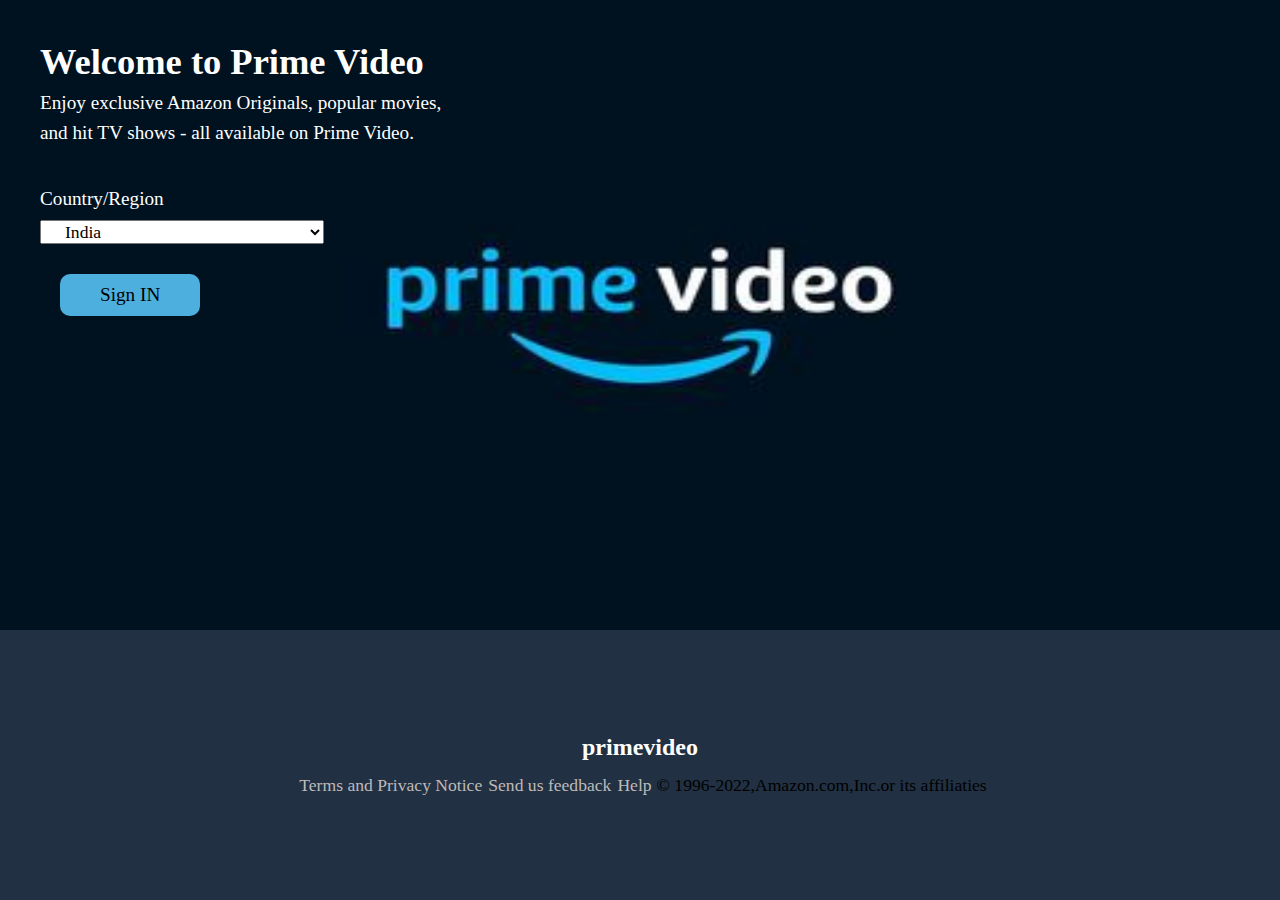
<file: prime/index.html>
<!DOCTYPE html>
<html lang="en">
<head>
    <meta charset="UTF-8">
    <meta http-equiv="X-UA-Compatible" content="IE=edge">
    <meta name="viewport" content="width=device-width, initial-scale=1.0">
    <title>Document</title>
    <link rel="stylesheet" href="style.css">
</head>
<body>
    <section class="section1">
        <div class="heading">
            <div class="context">
            <h1>Welcome to Prime Video</h1>
            <p>Enjoy exclusive Amazon Originals, popular movies,
           <br>and hit TV shows - all available on Prime Video.</p>
            </div>
        </div>
        <div class="select">
            <p>Country/Region</p>
            <label for="selectcountry">
                <select name="country" id="country">
                    <option value="India">India</option>
                    <option value="guyana">Guyana</option>
                    <option value="haiti">Haiti</option>
                    <option value="heard island and mcdonald island">Heard island and Mcdonald island</option>
                    <option value="honduras">Honduras</option>
                    <option value="hong kong">Hong kong</option>
                    <option value="icleand">Iceland</option>
                    <option value="indonesia">Indonesia</option>
                    <option value="iraq">Iraq</option>
                    <option value="ireland">Ireland</option>
                    <option value="isle of man">Isle of Man</option>
                    <option value="israel">Israel</option>
                    <option value="italy">Italy</option>
                </select>
            </label>
        </div>
        <div class="button">
            <button class="signin">Sign IN</button>
        </div>
    </section>
    <section class="section2">
        <h3>primevideo</h3>
        <footer>
            <ul>
                <li><a href="">Terms and Privacy Notice</a></li>
                <li><a href="">Send us feedback</a></li>
                <li><a href="">Help</a></li>
                <li class="copyright">&copy; 1996-2022,Amazon.com,Inc.or its affiliaties</li>
            </ul>
        </footer>
    </section>
</body>
</html>
</file>
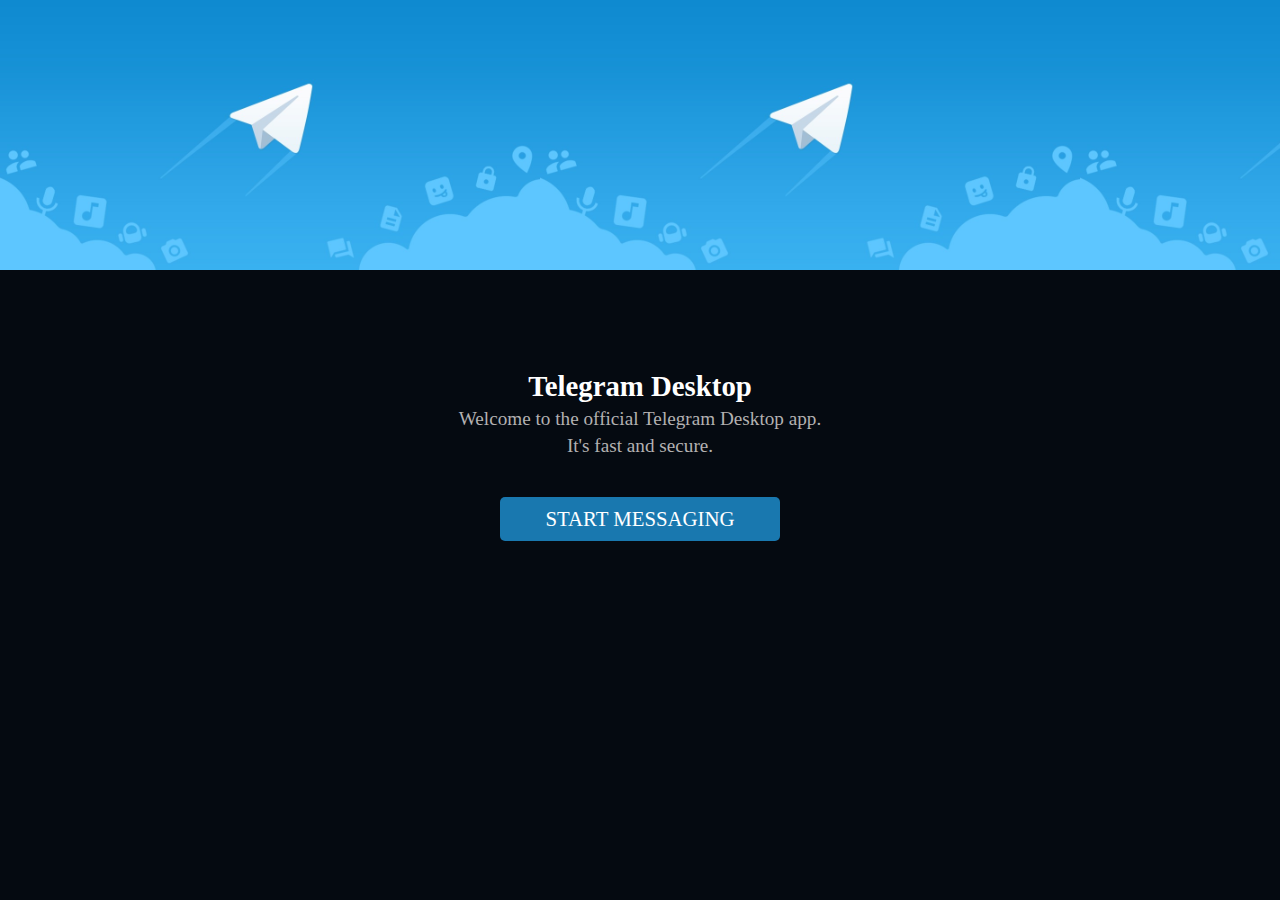
<file: telegram/index.html>
<!DOCTYPE html>
<html lang="en">
<head>
    <meta charset="UTF-8">
    <meta http-equiv="X-UA-Compatible" content="IE=edge">
    <meta name="viewport" content="width=device-width, initial-scale=1.0">
    <link rel="stylesheet" href="style.css">
    <title>Document</title>
</head>
<body>
    <header>
    </header>
    <section>
        <div class="main">
            <h1>Telegram Desktop</h1>
            <p>Welcome to the official Telegram Desktop app.</p>
            <p>It's fast and secure.</p>
        </div>
        <div class="divbutton">
            <button>START MESSAGING</button>
        </div>
    </section>
</body>
</html>
</file>
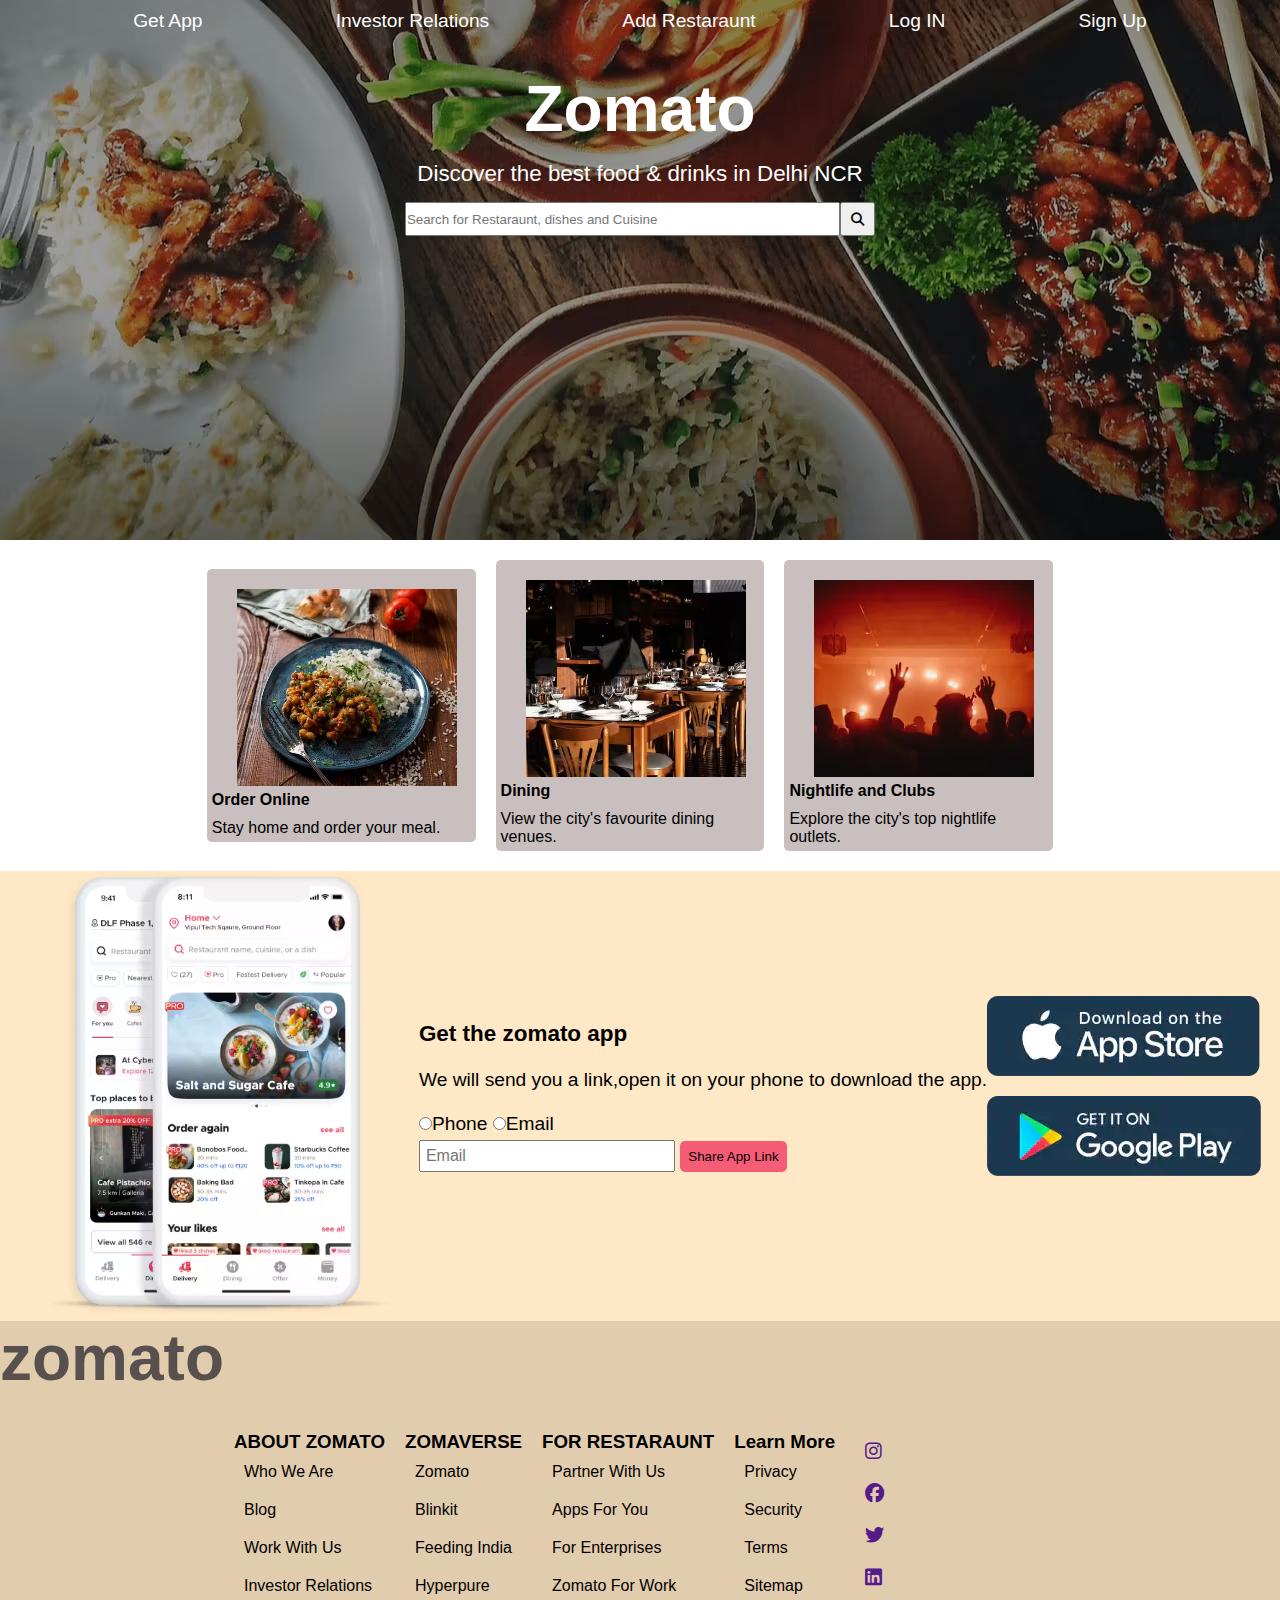
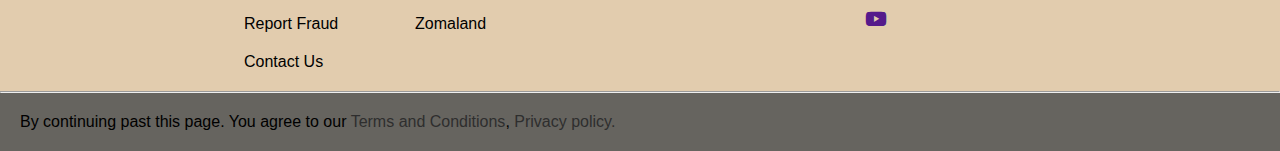
<file: zomato/index.html>
<!DOCTYPE html>
<html lang="en">
<head>
    <meta charset="UTF-8">
    <meta http-equiv="X-UA-Compatible" content="IE=edge">
    <meta name="viewport" content="width=device-width, initial-scale=1.0">
    <link rel="stylesheet" href="https://cdnjs.cloudflare.com/ajax/libs/font-awesome/6.2.1/css/all.min.css">
    <link rel="stylesheet" href="style.css">
    <title>Document</title>
</head>
<body>
    <header>
        <nav class="navbar">
            <ul>
                <li><a href="">Get App</a></li>
                <li><a href="">Investor Relations</a></li>
                <li><a href="">Add Restaraunt</a></li>
                <li><a href="">Log IN</a></li>
                <li><a href="">Sign Up</a></li>
            </ul>
        </nav>
        <div class="second">
        <h1>Zomato</h1>
        <p class="description">Discover the best food & drinks in Delhi NCR</p>
        <div class="searchbar">
            <input type="search" name="search" id="" placeholder="Search for Restaraunt, dishes and Cuisine"><button class="logo"><i class="fa-solid fa-magnifying-glass"></i></button>
        </div>
        </div>
    </header>
    <section class="getapp">
        <div class="online order">
            <img src="images/Online-Food.png" alt="">
            <p><b>Order Online</b></p>
            <p>Stay home and order your meal.</p>
        </div>
        <div class="dining">
            <img src="images/Dine-Out.png" alt="">
            <p><b>Dining</b></p>
            <p>View the city's favourite dining venues.</p>
        </div>
        <div class="clubs">
            <img src="images/Night-Life.png" alt="">
            <p><b>Nightlife and Clubs</b></p>
            <p>Explore the city's top nightlife outlets.</p>
        </div>
    </section>
    <section class='phone app'>
        <div class="iphone image">
            <img src="images/Iphone.png" alt="">
        </div>
        <div class="information">
            <h3>Get the zomato app</h3>
            <br>
            <p>We will send you a link,open it on your phone to download the app.</p>
            <br>
            <label for="link">
                <input type="radio" name="link" id="">Phone
                <input type="radio" name="link" id="">Email
            </label>
            <label for="search" class="search">
                <input type="text" placeholder="Email">
                <button>Share App Link</button>
            </label>
        </div>
        <br>
        <div class="images">
            <img src="images/App-Store.png" alt="">
            <img src="images/Google-Play.png" alt="">
        </div>
    </section>
    <section class="section three">
        <h1>zomato</h1>
        <div class="about">
            <h3>ABOUT ZOMATO</h3>
            <ul>
                <li>Who We Are</li>
                <li>Blog</li>
                <li>Work With Us</li>
                <li>Investor Relations</li>
                <li>Report Fraud</li>
                <li>Contact Us</li>
            </ul>
        </div>
        <div class="zomaverse">
            <h3>ZOMAVERSE</h3>
            <ul>
                <li>Zomato</li>
                <li>Blinkit</li>
                <li>Feeding India</li>
                <li>Hyperpure</li>
                <li>Zomaland</li>
            </ul>
        </div>
        <div class="partner">
            <h3>FOR RESTARAUNT</h3>
            <ul>
                <li>Partner With Us</li>
                <li>Apps For You</li>
                <li>For Enterprises</li>
                <li>Zomato For Work</li>
            </ul>
        </div>
        <div class="learnmore">
            <h3>Learn More</h3>
            <ul>
                <li>Privacy</li>
                <li>Security</li>
                <li>Terms</li>
                <li>Sitemap</li>
            </ul>
        </div>
        <div class="social media">
            <ul>
                <li><a href=""><i class="fa-brands fa-instagram"></i></a></li>
                <li><a href=""><i class='fa-brands fa-facebook'></i></a></li>
                <li><a href=""><i class="fa-brands fa-twitter"></i></a></li>
                <li><a href=""><i class="fa-brands fa-linkedin"></i></a></li>
                <li><a href=""><i class="fa-brands fa-youtube"></i></a></li>
            </ul>
        </div>
    </section>
    <hr>
    <footer>
        <div class="note">
            <p>By continuing past this page. You agree to our <a href="">Terms and Conditions</a>, <a href="">Privacy policy.</a></p>
        </div>
    </footer>
</body>
</html>
</file>
<file: prime/style.css>
*{
    margin: 0;
    padding: 0;
    box-sizing: border-box;
    font-family:Cambria, Cochin, Georgia, Times, 'Times New Roman', serif;
}
.section1{
    height: 70vh;
    display: flex;
    flex-direction: column;
    background-image: url('amazon.jpg');
    background-repeat: no-repeat;
    background-size: 100vw 70vh;
    color: white;
    font-size: 1.2rem;
}
.context,.select{
    margin: 40px 0px 0px 40px;
}
.context > p{
    margin-top: 5px;
    line-height: 30px;
}
h1{
    font-size: 1.9em;
}

.seclect > p{
    font-size: 1.2rem;
}

#country{
    font-size: 1.1rem;
    margin-top: 10px;
    padding-left: 20px;
}

button{
    margin: 30px 0px 0px 60px;
    font-size: 1.2rem;
    padding: 10px 40px;
    border-radius: 10px;
    border: none;
    background-color: rgb(77, 175, 221);
}

button:hover{
    opacity: 0.8;
}

.section2{
    height: 30vh;
    background-color: rgb(33, 48, 66);
    display: flex;
    flex-direction: column;
    justify-content: center;
    align-items: center;
}

h3{
    font-size: 1.5em;
    color: white;
    margin-bottom: 10px;
}

footer > ul{
    margin-top: 4px;
    display: flex;
    flex-direction: row;
    list-style-type: none;
    font-size: 1.1rem;
}

footer > ul > li > a{
    margin-left: 6px;
    text-decoration: none;
    color: rgb(190, 186, 186);
}

footer > ul > li > a:hover{
    opacity: 0.8;
}

.copyright{
    margin-left: 5px;
}
</file>
<file: telegram/style.css>
*{
    margin: 0;
    padding: 0;
    font-family: 'Geneva, Verdana, sans-serif';
    box-sizing: border-box;
}

header{
    height: 30vh;
    background-image: url('telegram.jpg');
    background-size: contain;
}

section{
    height: 70vh;
    display: flex;
    flex-direction: column;
    background-color: rgb(5, 10, 17);
}

h1{
    margin-top: 100px;
    text-align: center;
    font-size: 1.8rem;
    font-weight: 700;
    color: white;
}

p{
    margin-top: 5px;
    font-size: 1.2rem;
    text-align: center;
    color: rgb(179, 177, 177);
}

.divbutton{
    display: flex;
    flex-direction: column;
    justify-self: center;
    align-items: center;
}

button{
    margin-top: 40px;
    font-size: 1.3rem;
    padding: 10px 45px 10px 45px;
    border-radius: 5px;
    color: white;
    border: none;
    background-color: rgba(28, 134, 196, 0.89);
}

button:hover{
    opacity: 0.9;
}
</file>
<file: zomato/style.css>
@import url('https://fonts.googleapis.com/css2?family=Poppins:wght@300;400;500;600;700;800&display=swap');
*{
    margin: 0;
    padding: 0;
    box-sizing: border-box;
    font-family: sans-serif;
}

header{
    background-image: url("images/BackGround.png");
    height: 60vh;
}

.navbar > ul{
    list-style-type: none;
    display: flex;
    justify-content: space-evenly;
    font-size: 1.2rem;
}

.navbar > ul > li{
    margin-top: 10px;
}

.navbar > ul > li > a{
    color: white;
    text-decoration: none;
}

.navbar > ul > li > a:hover{
    opacity: 0.9;
    text-decoration: underline;
}

.second{
    display: flex;
    flex-direction: column;
    justify-content: center;
    align-items: center;
    margin-top: 40px;
    color: white;
}
h1{
    font-size: 4rem;
}
.description{
   margin:15px 0px;
   font-size: 1.4rem
}

.searchbar{
    display: flex;
}

.searchbar > input{
    width: 34vw;
    height: 34px;
}

.logo{
    width: 35px;
}

.getapp{
    display: flex;
    justify-content: center;
    align-items: center;
}
.getapp > div{
    width: 21vw;
    background-color: rgba(148, 129, 129, 0.507);
    margin: 20px 20px 0px 0px;
    border-radius: 5px;
}

.getapp > div > img{
    margin-top: 20px;
    display:flex;
    width: 220px;
    height: auto;
    margin-left: 30px;
}

.getapp > div > p{
    padding: 5px;
}

.getapp > div:hover{
    box-shadow: 0px 4px 8px 0px black;
    transition: ease-out;
}

.phone{
    margin-top: 20px;
    background-color: rgb(255, 232, 198);
    display: flex;
    justify-content: center;
    align-items: center;
    flex-direction: row;

}

.iphone > img{
    width: 400px;
    height: auto;
}


.information{
    display: flex;
    flex-direction: column;
    font-size: 1.2rem;
}

.search > input{
    width: 20vw;
    padding: 5px;
    font-size: 1rem;
    margin-top: 5px;
}

.search > button{
    padding: 8px;
    background-color: rgb(245, 93, 119);
    border-radius: 5px;
    border: none;
}

.search > button:hover{
    opacity: 0.8;
}

.images > img{
    display: flex;
    flex-direction: column;
    margin-bottom: 20px;
}

.images > img:hover{
    box-shadow: 0 4px 5px 0px black;
    border-radius: 10px;
}

.three{
    background-color: rgb(226, 204, 174);
    display: flex;
    flex-direction: row;
}
.three > h1{
    color: rgb(88, 79, 79);
}
.three > div{
   margin: 100px 0px 0px 0px;
   padding: 10px;
}

.three > div > ul{
    list-style-type: none;
}

.three > div > ul > li{
    padding: 10px;
}

.social > ul > li{
    font-size: 1.2rem;
}

footer{
    display: flex;
    background-color: rgb(102, 100, 95);
    padding: 20px;
}

.note > p > a{
    text-decoration: none;
    color: rgb(46, 46, 46);
}

.note > p > a:hover{
    text-decoration: underline;
    color: white;
}
</file>
